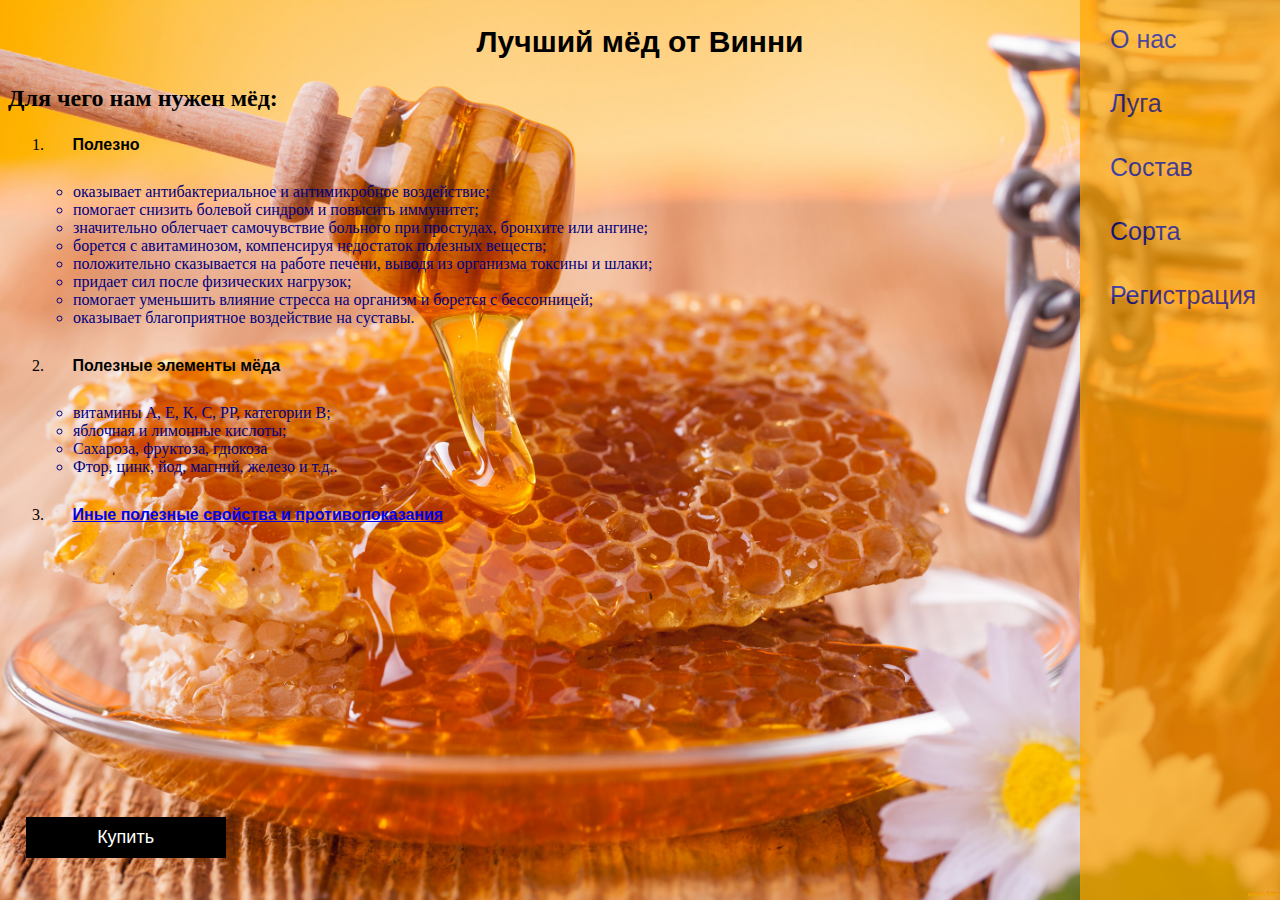
<file: index.html>
<html>
  <head>
  <link rel="shortcut icon" href="https://w7.pngwing.com/pngs/515/376/png-transparent-jar-of-honey-honey-sugar-food-honey-honey-bee-image-file-formats-sweetness.png" type="image/png">
  <link rel="stylesheet" type="text/css" href="css/1.css">
  </head>
  <body>
    <header>
      <hgroup>
        <h1 align="center">Лучший мёд от Винни</h1>
        <h2>Для чего нам нужен мёд: </h2>
      </hgroup>
    </header>
	
	 <style>
   ul {
    color: navy; 
    padding: 5px; 
    margin-left: 20px; 
   }
  </style>
	<div>
	<ol >
       <li><p> Полезно</li>  </p>      
            <ul>          
                <li>оказывает антибактериальное и антимикробное воздействие;</li>
                <li>помогает снизить болевой синдром и повысить иммунитет;</li>
				<li>значительно облегчает самочувствие больного при простудах, бронхите или ангине;</li>
				<li>борется с авитаминозом, компенсируя недостаток полезных веществ;</li>
				<li>положительно сказывается на работе печени, выводя из организма токсины и шлаки;</li>
				<li>придает сил после физических нагрузок;</li>
				<li>помогает уменьшить влияние стресса на организм и борется с бессонницей;</li>
				<li>оказывает благоприятное воздействие на суставы.</li>
            </ul>       
        <li><p>Полезные элементы мёда</li></p>
            <ul>
                <li>витамины А, Е, К, С, РР, категории В;</li>
                <li>яблочная и лимонные кислоты;</li>
				<li>Сахароза, фруктоза, гдюкоза</li>
				<li>Фтор, цинк, йод, магний, железо и т.д..</li>
            </ul>
			<li><p>
			<a href="https://ferma.expert/pchely/pcheloprodukciya/myod/sorta-i-vidy-myoda/">
				Иные полезные свойства и противопоказания </a>
			</p></li>
        
	</ol>
	
	<div class="content">
  		
	  		<form action="lug/lug.html" target="_blank">
	 			<button id="myBtn">Купить</button>
	  		</form>
		
	</div>
		<div class="sidenav">
  		<a href="lug/nas.html">О нас</a>
  		<a href="lug/ts.html">Луга</a>
  		<a href="lug/sost.html">Состав</a>
  		<a href="lug/lug.html">Сорта</a>
  		<a href="reg/dex.html">Регистрация</a>
		</div>
</div>
	
  </body>
</html>
</file>
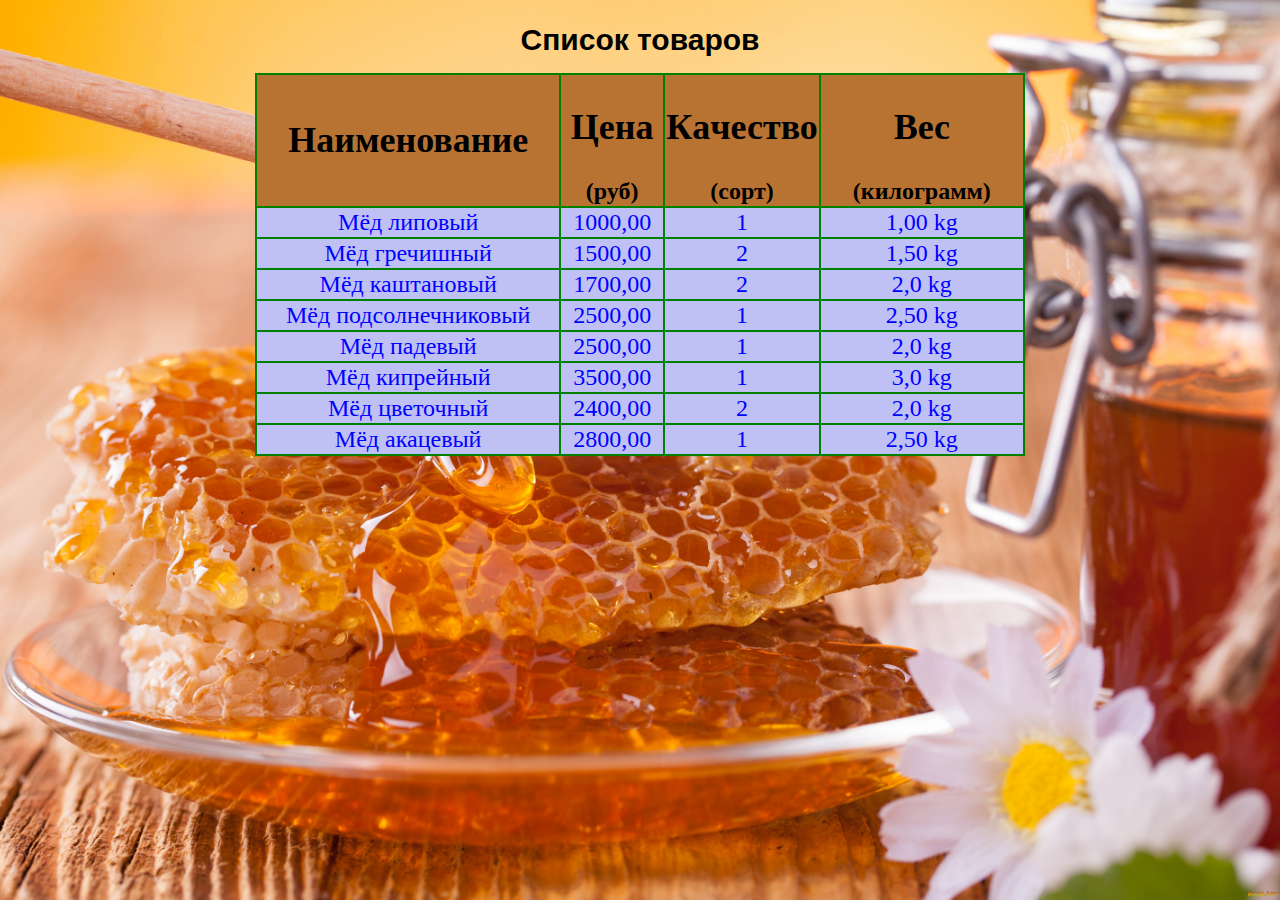
<file: lug/lug.html>
<!DOCTYPE html>
<html>
<head>
	<meta charset="utf-8">
	<meta name="viewport" content="width=device-width, initial-scale=1">
	<title>
		Продукт
	</title>
<link rel="shortcut icon" href="https://w7.pngwing.com/pngs/515/376/png-transparent-jar-of-honey-honey-sugar-food-honey-honey-bee-image-file-formats-sweetness.png" type="image/png">
	
  <link rel="stylesheet" type="text/css" href="../css/1.css">
</head>

<center>
  <body>
  
    <table border cellspacing="0";  border="1"; bordercolor="green"; align="center";  bgcolor="#bfc1f5"; style="font-size: 150%"; style="display: inline-block;">
      <caption><h1>Список товаров</h1></caption>
      <thead  bgcolor="#b87333" >
        <th width="300"><h2>Наименование</h2></th>
        <th width="100"><h2>Цена </h2> (руб)</th>
        <th width="120"><h2>Кaчество</h2>(сорт)</th>
        <th width="200"><h2>Вес</h2>(килограмм)</th>
      </thead>
     <!-- <tfoot>
        <td colspan="3" align="right">Итог:</td>
        <td align="center">1400.00</td>
      </tfoot> -->
	  <div style="color:#0000FF">
	  
      <tr align="center" style="color:#0000FF">
        <td>Мёд липовый</td>
        <td>1000,00</td>
        <td>1</td>
        <td>1,00 kg</td>
      </tr>
      <tr align="center" style="color: #0000FF">
        <td>Мёд гречишный</td>
        <td>1500,00</td>
        <td>2</td>
        <td>1,50 kg</td>
      </tr>
      <tr align="center" style="color:#0000FF">
        <td>Мёд каштановый</td>
        <td>1700,00</td>
        <td>2</td>
        <td>2,0 kg</td>
      </tr>
	   <tr align="center" style="color:#0000FF">
        <td>Мёд подсолнечниковый </td>
        <td>2500,00</td>
        <td>1</td>
        <td>2,50 kg</td>
      </tr>
	   <tr align="center" style="color:#0000FF">
        <td>Мёд падевый</td>
        <td>2500,00</td>
        <td>1</td>
        <td>2,0 kg</td>
      </tr>
	   <tr align="center" style="color:#0000FF">
        <td>Мёд кипрейный</td>
        <td>3500,00</td>
        <td>1</td>
        <td>3,0 kg</td>
      </tr>
	   <tr align="center" style="color:#0000FF">
        <td>Мёд цветочный</td>
        <td>2400,00</td>
        <td>2</td>
        <td>2,0 kg</td>
      </tr>
	 <tr align="center" style="color:#0000FF"  size="7px" >
        <td>Мёд акацевый</td>
        <td>2800,00</td>
        <td>1</td>
        <td>2,50 kg</td>
      </tr>
	 
	  </div>
    </table>
  </body>
</center>


</html>
</file>
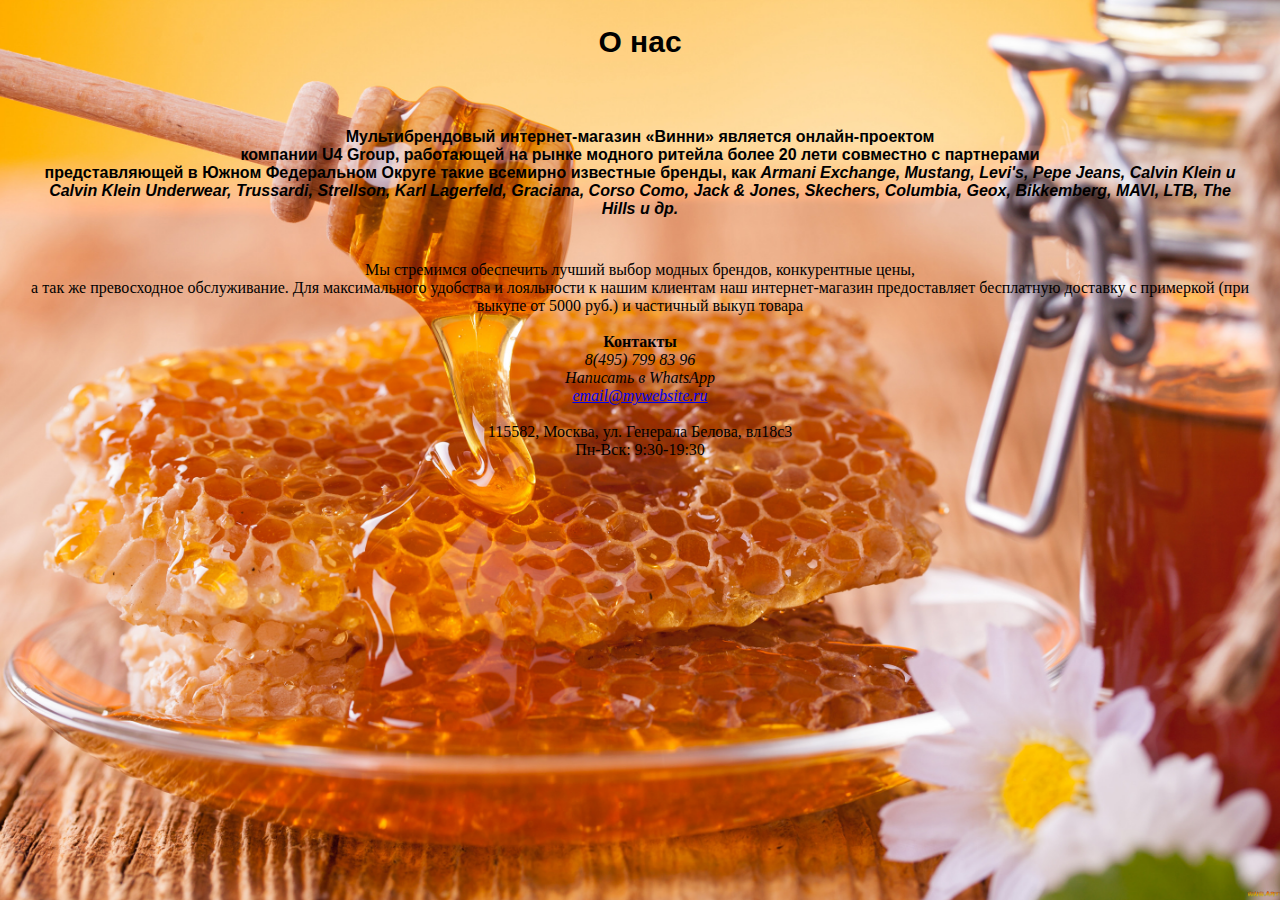
<file: lug/nas.html>
<!DOCTYPE html>
<html>
<head>
	<meta charset="utf-8">
	<meta name="viewport" content="width=device-width, initial-scale=1">
	<title>
		О нас
	</title>
<link rel="shortcut icon" href="https://w7.pngwing.com/pngs/515/376/png-transparent-jar-of-honey-honey-sugar-food-honey-honey-bee-image-file-formats-sweetness.png" type="image/png">
	
  <link rel="stylesheet" type="text/css" href="../css/1.css">
</head>
<div  align="center";>
 <h1>О нас </h1>  <br>
 <p>
  Мультибрендовый интернет-магазин «Винни» является онлайн-проектом <br> компании U4 Group,
 работающей на рынке модного ритейла более 20 лети совместно с партнерами <br>  представляющей 
 в Южном Федеральном Округе такие всемирно известные бренды, как <i> Armani Exchange, Mustang, 
 Levi's, Pepe Jeans, Calvin Klein и Calvin Klein Underwear, Trussardi, Strellson, Karl Lagerfeld,
 Graciana, Corso Como, Jack & Jones, Skechers, Columbia, Geox, Bikkemberg, MAVI, LTB, The Hills и др. </i> <br><br>
 </p>
Мы стремимся обеспечить лучший выбор модных брендов, конкурентные цены, <br>
а так же превосходное обслуживание. Для максимального удобства и лояльности к нашим клиентам
 наш интернет-магазин предоставляет бесплатную доставку с примеркой (при выкупе от 5000 руб.) и частичный выкуп товара
 <br>
<br>
<b>Контакты</b><br>
<i>8(495) 799 83 96</i><br>
<address> Написать в WhatsApp<br>
<a href="info@medki.ru">email@mywebsite.ru</a></address>
<br>
115582, Москва, ул. Генерала Белова, вл18с3<br>
Пн-Вск: 9:30-19:30<br>


 

 
</div>

</html>
</file>
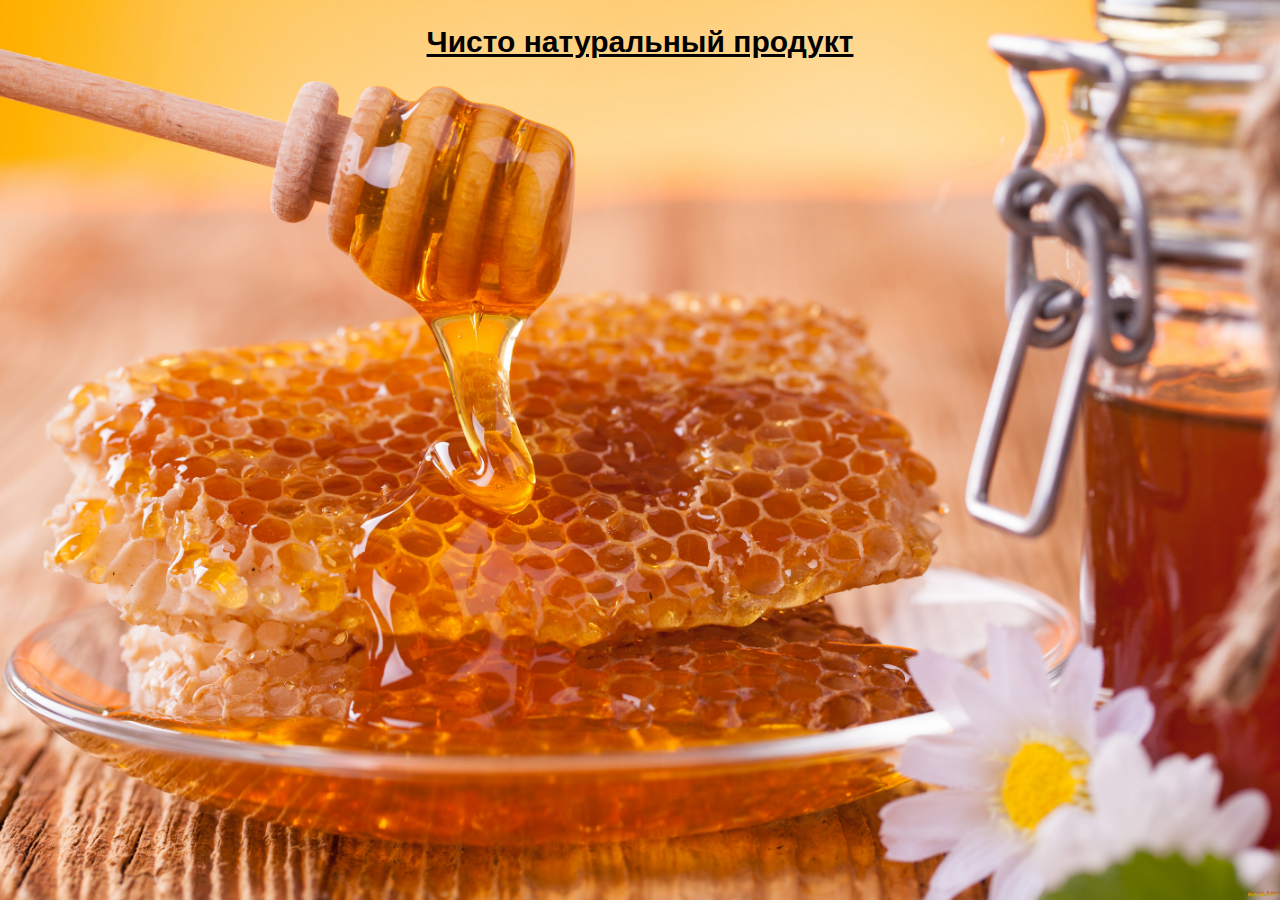
<file: lug/sost.html>
<!DOCTYPE html>
<html>
<head>
	<meta charset="utf-8">
	<meta name="viewport" content="width=device-width, initial-scale=1">
	<title>
		О нас
	</title>
<link rel="shortcut icon" href="https://w7.pngwing.com/pngs/515/376/png-transparent-jar-of-honey-honey-sugar-food-honey-honey-bee-image-file-formats-sweetness.png" type="image/png">
	
  <link rel="stylesheet" type="text/css" href="../css/1.css">
</head>
<div  align="center"; >
 <u><h1>Чисто натуральный продукт </h1> </u> <br>
 <iframe width="560" height="315" src="https://www.youtube.com/embed/gWGmOjtf4rI" title="YouTube video player" frameborder="0" allow="accelerometer; autoplay; clipboard-write; encrypted-media; gyroscope; picture-in-picture" allowfullscreen></iframe>

</div>

</html>
</file>
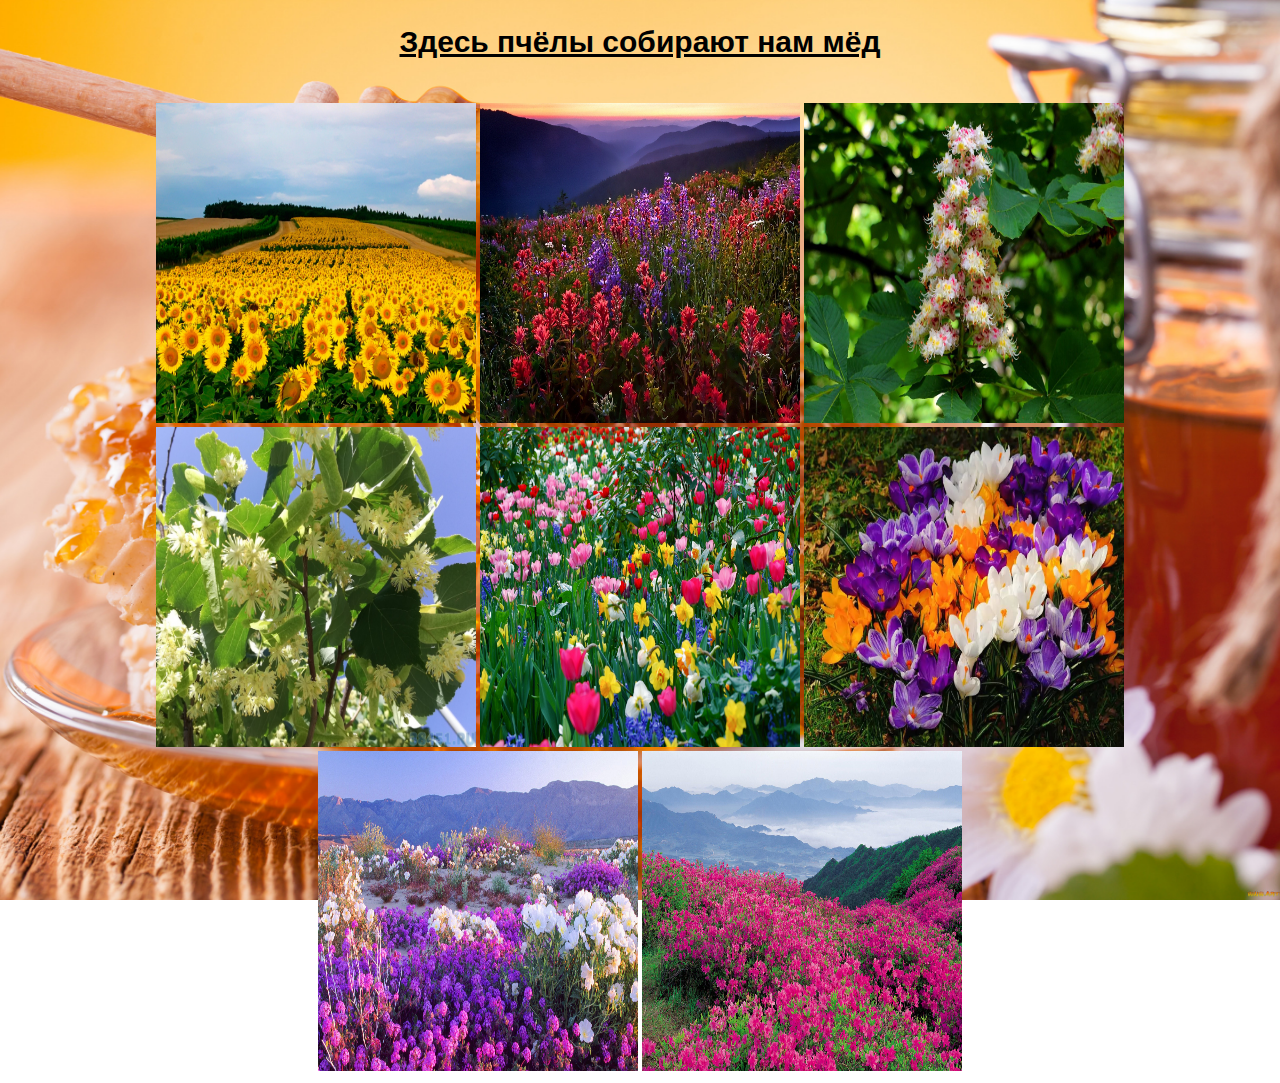
<file: lug/ts.html>
<!DOCTYPE html>
<html>
<head>
	<meta charset="utf-8">
	<meta name="viewport" content="width=device-width, initial-scale=1">
	<title>
		Поля
	</title>
<link rel="shortcut icon" href="https://w7.pngwing.com/pngs/515/376/png-transparent-jar-of-honey-honey-sugar-food-honey-honey-bee-image-file-formats-sweetness.png" type="image/png">
	
  <link rel="stylesheet" type="text/css" href="../css/1.css">
</head>
<div  align="center";>
 <u><h1>Здесь пчёлы собирают нам мёд </h1> </u> <br>
 <img src="../img/1.jpg" alt="foto" width="320" height="320">
 <img src="../img/2.jpg" alt="foto" width="320" height="320">
 <img src="../img/3.jpg" alt="foto" width="320" height="320">
 <img src="../img/4.jpg" alt="foto" width="320" height="320">
<img src="../img/5.jpg" alt="foto" width="320" height="320">
<img src="../img/6.jpg" alt="foto" width="320" height="320">
<img src="../img/7.jpg" alt="foto" width="320" height="320">
<img src="../img/8.jpg" alt="foto" width="320" height="320">
</div>

</html>
</file>
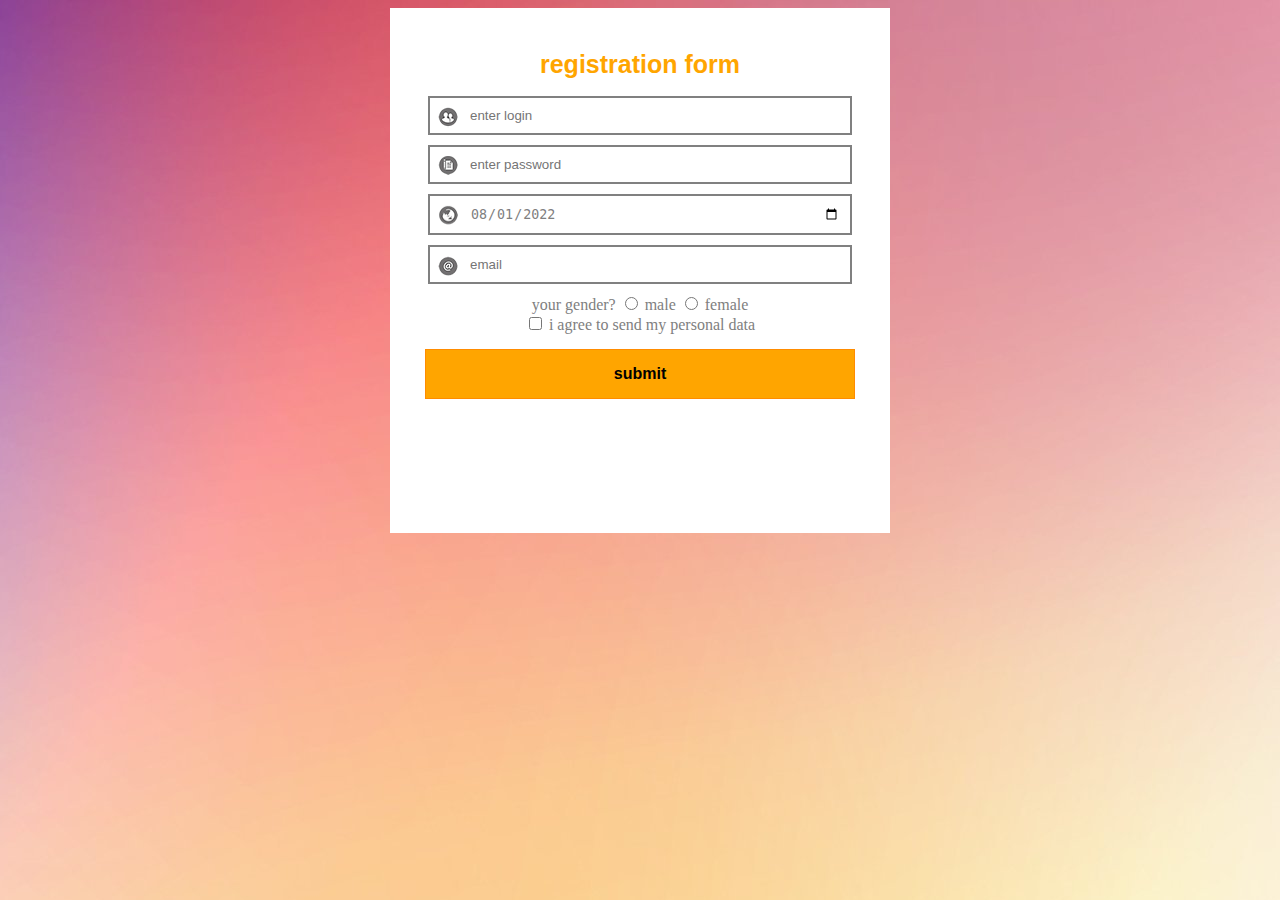
<file: reg/dex.html>
<!DOCTYPE html>
<html lang="en">

<head>
	<meta charset="UTF-8">
	<meta http-equiv="X-UA-Compatible" content="IE=edge">
	<meta name="viewport" content="width=device-width, initial-scale=1.0">
	<link rel="stylesheet" href="style.css">
	<title>homeTask 20.09.2022</title>
</head>

<body>
	<section id="content">
	<form id="forma">
			<h1>registration form</h1>
			<div> 
				<input id="login" type="text" placeholder="enter login">
			</div>
			<div>
				<input id="password" type="password" placeholder="enter password">
			</div>
			<div>
				<input id="date" type="date" value="2022-08-01">
			</div>
			<div>
				<input id="email" type="email" placeholder="email">
			</div>
			<div>
				<font>your gender?</font>
				<input type="radio" name="radio_sex" value="">
				<font>male</font>
				<input type="radio" name="radio_sex" value="">
				<font>female</font>
			</div>
			<div>
				<input type="checkbox">
				<font>i agree to send my personal data</font>
			</div>
			<div>
				<input type="submit" value="submit">
			</div>
	</form>
</section>
</body>

</html>
</file>
<file: css/1.css>
html {
  background-image: url(../img/111.jpg);
  background-repeat: no-repeat;
  background-position: center center;
  background-attachment: fixed; 
  -webkit-background-size: cover;
  -moz-background-size: cover;
  -o-background-size: cover;
  background-size: cover;
}
#myVideo{
	position: fixed;
    right: 0;
    bottom: 0;
    min-width: 100%; 
    min-height: 100%;
}

#myBtn {
    width: 200px;
    font-size: 18px;
    padding: 10px;
    border: none;
    background: black;
    color: white;
    margin: 2%;
}

#myBtn:hover {
    background: #008080;
    color: white;
}

.content {
    position: fixed;
    bottom: 0;
    right: 0;
    left: 0;
    color: black;
    width: 100%;
}

.sidenav {
    height: 100%;
    width: 200px;
    position: fixed;
    top: 0;
    right: 0;
    background-color: orange;
    opacity: 0.7;
    padding-top: 20px;
}
.sidenav a {
    padding: 5px 5px 30px 30px;
    text-decoration: none;
    font: 25px Arial;
    font-color:  black;
    color: #000080;
    display: block;
}

.sidenav a:hover {
    color: #008080;
}


h1
{
	color: black;
	font: bold 30px Arial;
	margin: 2%;
}

p{
	color: black;
	font: bold 16px Arial;
	margin: 2%;
}
</file>
<file: reg/style.css>
body{
	background-image: url("background.jpg");
}

#forma{
	background: white;
	margin: 0 auto;
	padding: 25px 0 0;
	text-align: center;
	width: 500px;
	height: 500px;
}

#forma h1{
	color: orange;
	font: bold 25px Arial;
}

#forma input[type="text"],
#forma input[type="password"],
#forma input[type="date"],
#forma input[type="email"]{
	border: 2px solid grey;
	color: gray;
	font: Arial 20px;
	margin: 0 0 10px;
	padding: 10px 10px 10px 40px;
	width: 370px;
	background: url("icons.png") no-repeat;
}

font{
	color: grey;
	font-size: Arial 14px;
}

#login{
background-position: 0px -72px !important
}

#password{
	background-position: 0px -106px !important
}

#date{
	background-position: 0px -36px !important
}

#email{
	background-position: 0px -1px !important
}

#forma input[type="text"]:focus,
#forma input[type="password"]:focus,
#forma input[type="date"]:focus,
#forma input[type="email"]:focus{
	border: 2px solid orange;
	outline: none;
}

#forma input[type="submit"]{
	background-color: orange;
	border: 1px solid darkorange;
	font:  bold 16px Arial;
	width: 430px;
	height: 50px;
	margin-top: 15px;
}

#forma input[type="submit"]:hover{
	background: darkorange;
}
</file>
